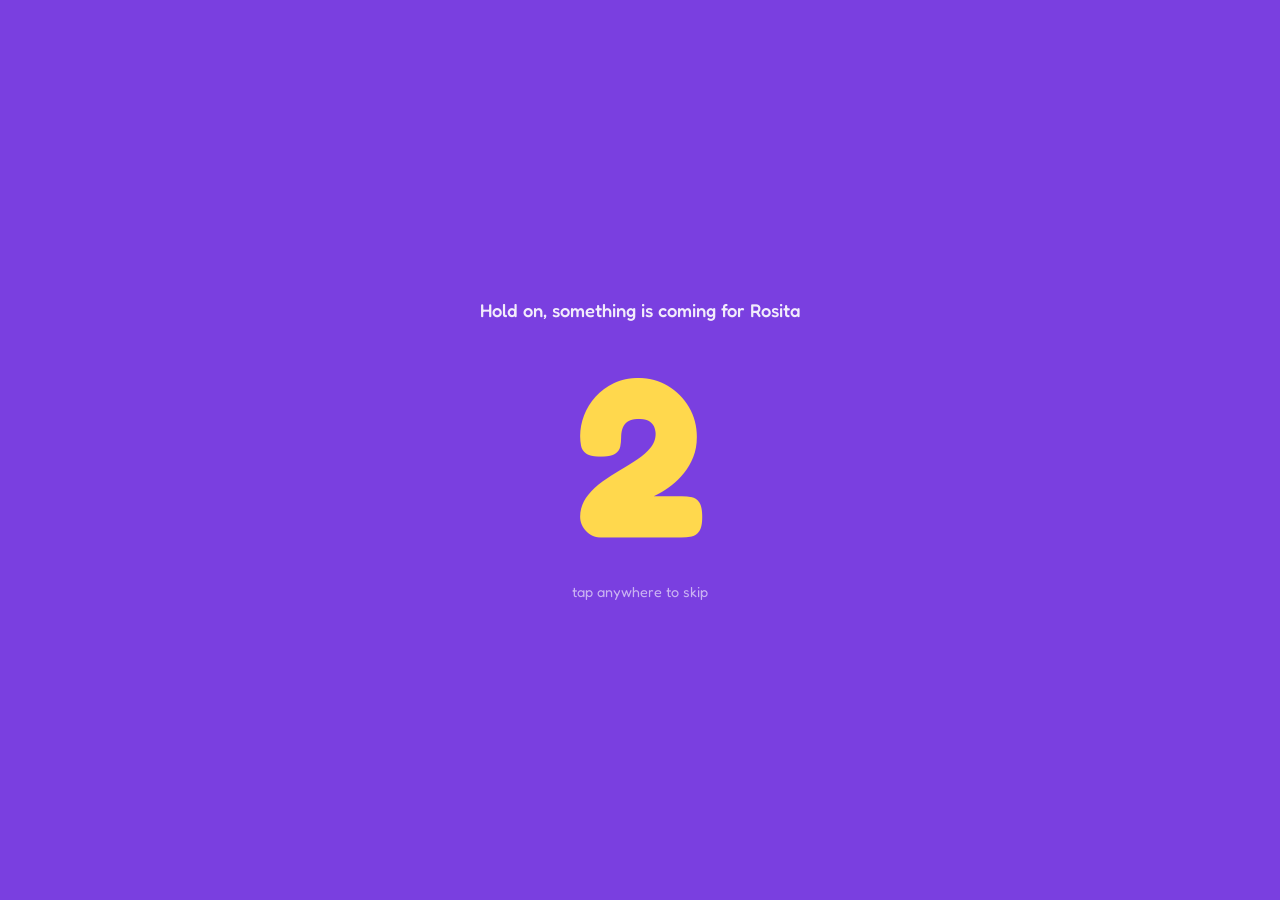
<file: index.html>
<!DOCTYPE html>
<html lang="en">
<head>
  <meta charset="UTF-8">
  <meta name="viewport" content="width=device-width, initial-scale=1">
  <title>Happy Birthday, Rosita 💜</title>
  <meta name="theme-color" content="#7a3fe0">
  <link rel="preconnect" href="https://fonts.googleapis.com">
  <link rel="preconnect" href="https://fonts.gstatic.com" crossorigin>
  <link href="https://fonts.googleapis.com/css2?family=Fredoka:wght@400;500;600;700&family=Patrick+Hand&display=swap" rel="stylesheet">
  <link rel="stylesheet" href="style.css">
</head>
<body class="locked">

  <!-- 3, 2, 1 -->
  <div id="countdown" role="status" aria-live="polite">
    <p class="cd-small">Hold on, something is coming for Rosita</p>
    <div id="cd-number">3</div>
    <p class="cd-skip">tap anywhere to skip</p>
  </div>

  <canvas id="confetti" aria-hidden="true"></canvas>
  <div class="float-layer" id="float-layer" aria-hidden="true"></div>

  <button id="tune" class="tune" type="button" aria-pressed="false">Play a tune ♫</button>

  <main>

    <!-- Cake -->
    <section class="scene hero" id="hero">
      <div class="hero-text" aria-live="polite">
        <h1 id="hero-title">Make a wish, Rosita</h1>
        <p id="hero-sub">Think of something good, then blow out the candles.</p>
      </div>

      <div class="cake lit" id="cake" aria-hidden="true">
        <div class="glow"></div>
        <div class="candles">
          <div class="candle"><span class="flame"></span></div>
          <div class="candle"><span class="flame"></span></div>
          <div class="candle"><span class="flame"></span></div>
        </div>
        <div class="tier tier-top"></div>
        <div class="tier tier-mid"></div>
        <div class="tier tier-bottom"></div>
        <div class="plate"></div>
      </div>

      <div class="hero-actions">
        <button id="blow" class="btn" type="button">Blow the candles</button>
        <button id="relight" class="btn-text" type="button" hidden>Light them again</button>
      </div>
    </section>

    <!-- Letter -->
    <section class="scene reveal" id="letter-section" hidden>
      <h2>A little letter for you</h2>
      <article class="paper">
        <div class="paper-text" id="letter"></div>
      </article>
    </section>

    <!-- Reasons -->
    <section class="scene reveal" id="reasons-section" hidden>
      <h2>Why you are my person</h2>
      <p class="hint">Tap a card to flip it</p>
      <div class="cards" id="cards"></div>
    </section>

    <!-- Photo -->
    <section class="scene reveal" id="photo-section" hidden>
      <h2>Us, forever</h2>
      <figure class="polaroid">
        <img id="photo" src="friends.jpg" alt="Two cartoon cats waving at each other with the words friends forever">
        <figcaption id="photo-caption"></figcaption>
      </figure>
    </section>

    <!-- Gift -->
    <section class="scene reveal" id="gift-section" hidden>
      <h2>One more thing</h2>
      <button class="gift" id="gift" type="button" aria-expanded="false" aria-controls="gift-note">
        <span class="gift-lid"></span>
        <span class="gift-box"></span>
        <span class="gift-label">Open it</span>
      </button>
      <div class="gift-container" id="gift-container">
        <p class="gift-note" id="gift-note" aria-live="polite"></p>
        <div class="video-card" id="video-card" hidden>
          <div class="video-wrapper">
            <iframe id="video-frame" src="" title="Birthday Gift Video" allow="autoplay; fullscreen" allowfullscreen></iframe>
          </div>
          <div class="video-actions">
            <a href="https://drive.google.com/file/d/1UjnPYfv5KL8cjs1rrig2ptfaoLPbMRCm/view?usp=sharing" target="_blank" rel="noopener noreferrer" class="btn btn-video">
              <span>Open & Watch Video 🎬</span>
            </a>
          </div>
        </div>
      </div>
    </section>

    <footer class="foot" id="foot" hidden>
      <p>Made with love, for Rosita 💜</p>
    </footer>

  </main>

  <script src="script.js"></script>
</body>
</html>
</file>
<file: style.css>
:root {
  --mint: #8ee6d8;
  --mint-deep: #5fcfc0;
  --ink: #2b1a66;
  --purple: #7a3fe0;
  --orange: #ff9a4d;
  --pink: #ff7eb6;
  --yellow: #ffd84d;
  --paper: #fffaf0;
  --font-display: 'Fredoka', 'Trebuchet MS', system-ui, sans-serif;
  --font-hand: 'Patrick Hand', 'Comic Sans MS', cursive;
}

* { margin: 0; padding: 0; box-sizing: border-box; }

html { scroll-behavior: smooth; }

body {
  font-family: var(--font-display);
  color: var(--ink);
  background:
    radial-gradient(circle at 15% 10%, rgba(255, 255, 255, .35) 0, transparent 40%),
    radial-gradient(circle at 85% 70%, rgba(255, 255, 255, .25) 0, transparent 45%),
    var(--mint);
  background-attachment: fixed;
  line-height: 1.5;
  -webkit-font-smoothing: antialiased;
}

body.locked { overflow: hidden; }

[hidden] { display: none !important; }

:focus-visible {
  outline: 3px solid var(--ink);
  outline-offset: 3px;
}

/* ---------- countdown ---------- */

#countdown {
  position: fixed;
  inset: 0;
  z-index: 100;
  display: flex;
  flex-direction: column;
  align-items: center;
  justify-content: center;
  gap: 1rem;
  background: var(--purple);
  color: #fff;
  text-align: center;
  padding: 1.5rem;
  transition: opacity .6s ease, visibility .6s ease;
  cursor: pointer;
}

#countdown.done { opacity: 0; visibility: hidden; }

.cd-small { font-size: 1.15rem; font-weight: 500; opacity: .9; }
.cd-skip { font-size: .9rem; opacity: .6; }

#cd-number {
  font-size: clamp(7rem, 32vw, 14rem);
  font-weight: 700;
  line-height: 1;
  color: var(--yellow);
}

#cd-number.pop { animation: pop .8s cubic-bezier(.2, 1.4, .4, 1); }

@keyframes pop {
  0% { transform: scale(.3); opacity: 0; }
  60% { transform: scale(1.15); opacity: 1; }
  100% { transform: scale(1); }
}

/* ---------- confetti + tune ---------- */

#confetti {
  position: fixed;
  inset: 0;
  width: 100%;
  height: 100%;
  pointer-events: none;
  z-index: 60;
}

.tune {
  position: fixed;
  top: .9rem;
  right: .9rem;
  z-index: 70;
  font: 500 .9rem var(--font-display);
  color: var(--ink);
  background: rgba(255, 255, 255, .85);
  border: 2px solid var(--ink);
  border-radius: 999px;
  padding: .45rem 1rem;
  cursor: pointer;
}

.tune[aria-pressed="true"] { background: var(--yellow); }

/* ---------- shared ---------- */

.scene {
  min-height: 100svh;
  display: flex;
  flex-direction: column;
  align-items: center;
  justify-content: center;
  text-align: center;
  padding: 5rem 1.25rem;
  gap: 1.5rem;
}

h1 {
  font-size: clamp(2.4rem, 9vw, 4.4rem);
  font-weight: 700;
  line-height: 1.05;
  letter-spacing: -.01em;
  color: var(--purple);
  text-shadow: 3px 3px 0 #fff;
}

h2 {
  font-size: clamp(1.8rem, 6vw, 2.8rem);
  font-weight: 700;
  line-height: 1.1;
  color: var(--purple);
  text-shadow: 2px 2px 0 #fff;
}

.hint { font-size: 1rem; opacity: .75; }

.btn {
  font: 600 1.15rem var(--font-display);
  color: #fff;
  background: var(--purple);
  border: none;
  border-radius: 999px;
  padding: .9rem 2.2rem;
  cursor: pointer;
  box-shadow: 0 5px 0 var(--ink);
  transition: transform .12s ease, box-shadow .12s ease;
}

.btn:hover { transform: translateY(-2px); box-shadow: 0 7px 0 var(--ink); }
.btn:active { transform: translateY(4px); box-shadow: 0 1px 0 var(--ink); }

.btn-text {
  font: 500 1rem var(--font-display);
  color: var(--ink);
  background: none;
  border: none;
  text-decoration: underline;
  text-underline-offset: 4px;
  cursor: pointer;
  padding: .5rem;
}

/* ---------- hero + cake ---------- */

.hero { gap: 2rem; }
.hero-text { max-width: 30rem; display: grid; gap: .8rem; }
.hero-text p { font-size: 1.15rem; }

.hero-actions { display: grid; justify-items: center; gap: .4rem; }

.cake {
  position: relative;
  width: 290px;
  height: 300px;
  cursor: pointer;
}

.glow {
  position: absolute;
  left: 50%;
  bottom: 190px;
  width: 280px;
  height: 220px;
  margin-left: -140px;
  background: radial-gradient(closest-side, rgba(255, 216, 77, .75), transparent);
  animation: glow 2.4s ease-in-out infinite;
  transition: opacity .8s ease;
}

.cake.out .glow { opacity: 0; animation: none; }

@keyframes glow {
  0%, 100% { transform: scale(1); }
  50% { transform: scale(1.08); }
}

.plate {
  position: absolute;
  left: 0;
  right: 0;
  bottom: 0;
  height: 22px;
  background: #fff;
  border: 3px solid var(--ink);
  border-radius: 50%;
}

.tier {
  position: absolute;
  left: 50%;
  border: 3px solid var(--ink);
  border-radius: 18px;
  overflow: hidden;
  transform: translateX(-50%);
}

.tier::before {
  content: "";
  position: absolute;
  top: 0;
  left: 0;
  right: 0;
  height: 16px;
  background: #fff;
}

.tier::after {
  content: "";
  position: absolute;
  top: 14px;
  left: 0;
  right: 0;
  height: 22px;
  background: radial-gradient(circle at 14px 0, #fff 13px, transparent 14px) 0 0 / 28px 22px repeat-x;
}

.tier-bottom { width: 250px; height: 92px; bottom: 10px; background: var(--purple); }
.tier-mid { width: 180px; height: 72px; bottom: 96px; background: var(--pink); }
.tier-top { width: 116px; height: 58px; bottom: 162px; background: var(--orange); }

.candles {
  position: absolute;
  left: 50%;
  bottom: 216px;
  display: flex;
  gap: 22px;
  transform: translateX(-50%);
  z-index: 2;
}

.candle {
  position: relative;
  width: 10px;
  height: 36px;
  border: 2px solid var(--ink);
  border-radius: 3px;
  background: repeating-linear-gradient(-45deg, #fff 0 6px, var(--yellow) 6px 12px);
}

.flame {
  position: absolute;
  left: 50%;
  bottom: 100%;
  width: 14px;
  height: 22px;
  margin: 0 0 3px -7px;
  background: radial-gradient(circle at 50% 70%, #fff6c2 0, var(--yellow) 35%, var(--orange) 80%);
  border-radius: 50% 50% 50% 50% / 62% 62% 38% 38%;
  transform-origin: 50% 100%;
  animation: flicker .5s ease-in-out infinite alternate;
  transition: opacity .25s ease, transform .25s ease;
}

.candle:nth-child(2) .flame { animation-delay: .15s; }
.candle:nth-child(3) .flame { animation-delay: .3s; }

@keyframes flicker {
  from { transform: scale(1, 1) rotate(-3deg); }
  to { transform: scale(.9, 1.1) rotate(3deg); }
}

.cake.out .flame { opacity: 0; transform: scale(.2); animation: none; }

.candle::after {
  content: "";
  position: absolute;
  left: 50%;
  bottom: 100%;
  width: 8px;
  height: 8px;
  margin-left: -4px;
  border-radius: 50%;
  background: rgba(90, 90, 110, .55);
  opacity: 0;
}

.cake.out .candle::after { animation: smoke 1.6s ease-out forwards; }

@keyframes smoke {
  0% { opacity: .7; transform: translateY(0) scale(.6); }
  100% { opacity: 0; transform: translateY(-70px) scale(2.6); }
}

/* ---------- letter ---------- */

.paper {
  width: min(100%, 36rem);
  background: var(--paper);
  border-radius: 6px;
  padding: 2rem 1.6rem 1.6rem;
  box-shadow: 0 10px 0 rgba(43, 26, 102, .15), 0 0 0 3px var(--ink);
  transform: rotate(-1deg);
  text-align: left;
}

.paper-text {
  font-family: var(--font-hand);
  font-size: 1.3rem;
  line-height: 2.3rem;
  background-image: linear-gradient(transparent calc(100% - 1px), #e4d6b8 0);
  background-size: 100% 2.3rem;
}

.paper-text p { margin-bottom: 2.3rem; }
.paper-text p:last-child { margin-bottom: 0; }
.paper-text .sign { text-align: right; color: var(--purple); font-size: 1.5rem; }

/* ---------- flip cards ---------- */

.cards {
  width: min(100%, 48rem);
  display: grid;
  grid-template-columns: repeat(auto-fit, minmax(9.5rem, 1fr));
  gap: 1rem;
}

.card {
  perspective: 800px;
  background: none;
  border: none;
  height: 11rem;
  font: inherit;
  color: inherit;
  cursor: pointer;
}

.card-inner {
  position: relative;
  width: 100%;
  height: 100%;
  transform-style: preserve-3d;
  transition: transform .6s cubic-bezier(.3, 1.3, .5, 1);
}

.card.flipped .card-inner { transform: rotateY(180deg); }

.face {
  position: absolute;
  inset: 0;
  display: flex;
  align-items: center;
  justify-content: center;
  padding: 1rem;
  border: 3px solid var(--ink);
  border-radius: 20px;
  backface-visibility: hidden;
  -webkit-backface-visibility: hidden;
}

.front { font-size: 1.35rem; font-weight: 600; color: #fff; }
.back { transform: rotateY(180deg); background: var(--paper); font-size: 1rem; line-height: 1.35; font-weight: 500; }

.card:nth-child(4n + 1) .front { background: var(--purple); }
.card:nth-child(4n + 2) .front { background: var(--orange); }
.card:nth-child(4n + 3) .front { background: var(--pink); }
.card:nth-child(4n + 4) .front { background: var(--ink); }

/* ---------- photo ---------- */

.polaroid {
  background: #fff;
  padding: .9rem .9rem 1rem;
  border: 3px solid var(--ink);
  border-radius: 8px;
  transform: rotate(3deg);
  max-width: 17rem;
  box-shadow: 0 10px 0 rgba(43, 26, 102, .15);
}

.polaroid img { display: block; width: 100%; height: auto; border-radius: 4px; }

.polaroid figcaption {
  margin-top: .7rem;
  font-family: var(--font-hand);
  font-size: 1.3rem;
}

/* ---------- gift ---------- */

.gift {
  position: relative;
  width: 160px;
  height: 170px;
  background: none;
  border: none;
  font: inherit;
  color: inherit;
  cursor: pointer;
}

.gift-box,
.gift-lid {
  position: absolute;
  left: 50%;
  border: 3px solid var(--ink);
  transform: translateX(-50%);
  background:
    linear-gradient(90deg, transparent 42%, var(--yellow) 42% 58%, transparent 58%),
    var(--purple);
}

.gift-box { bottom: 28px; width: 130px; height: 90px; border-radius: 0 0 14px 14px; }

.gift-lid {
  bottom: 114px;
  width: 150px;
  height: 36px;
  border-radius: 10px;
  z-index: 2;
  background:
    linear-gradient(90deg, transparent 42%, var(--yellow) 42% 58%, transparent 58%),
    var(--pink);
  transition: transform .6s cubic-bezier(.3, 1.5, .5, 1);
}

.gift-lid::before {
  content: "";
  position: absolute;
  left: 50%;
  bottom: 100%;
  width: 44px;
  height: 26px;
  margin-left: -22px;
  border: 3px solid var(--ink);
  border-bottom: none;
  border-radius: 24px 24px 0 0;
  background: var(--yellow);
}

.gift-label {
  position: absolute;
  left: 0;
  right: 0;
  bottom: 0;
  font-size: 1.1rem;
  font-weight: 600;
}

.gift:not(.open) { animation: wiggle 2.8s ease-in-out infinite; }

@keyframes wiggle {
  0%, 82%, 100% { transform: rotate(0); }
  86% { transform: rotate(-5deg); }
  90% { transform: rotate(5deg); }
  94% { transform: rotate(-3deg); }
}

.gift.open .gift-lid { transform: translate(-50%, -46px) rotate(-14deg); }

.gift-note {
  max-width: 26rem;
  min-height: 4.5rem;
  font-size: 1.3rem;
  font-weight: 500;
  opacity: 0;
  transform: translateY(10px);
  transition: opacity .6s ease .3s, transform .6s ease .3s;
}

.gift-note.show { opacity: 1; transform: none; }

.foot { text-align: center; padding: 2rem 1rem 3rem; font-size: .95rem; opacity: .75; }

/* ---------- reveal on scroll ---------- */

.reveal .paper,
.reveal .cards,
.reveal .polaroid {
  opacity: 0;
  transition: opacity .7s ease;
}

.reveal.seen .paper,
.reveal.seen .cards,
.reveal.seen .polaroid { opacity: 1; }

/* ---------- small screens + motion ---------- */

@media (max-width: 420px) {
  .cake { transform: scale(.88); transform-origin: 50% 100%; }
  .paper-text { font-size: 1.2rem; }
}

@media (prefers-reduced-motion: reduce) {
  html { scroll-behavior: auto; }
  *, *::before, *::after {
    animation: none !important;
    transition-duration: .01ms !important;
  }
}

/* ---------- final polish ---------- */

body {
  overflow-x: hidden;
  background:
    radial-gradient(circle at 12% 15%, rgba(255,255,255,.55) 0 2px, transparent 3px),
    radial-gradient(circle at 88% 24%, rgba(255,255,255,.42) 0 3px, transparent 4px),
    linear-gradient(160deg, #9af0e0 0%, #8ee6d8 42%, #b9efe7 100%);
  background-size: 42px 42px, 68px 68px, auto;
}

main { position: relative; z-index: 2; }

.scene {
  position: relative;
  isolation: isolate;
}

.scene::after {
  content: "♡";
  position: absolute;
  right: clamp(1rem, 6vw, 5rem);
  bottom: 1.5rem;
  font-size: clamp(1.5rem, 5vw, 3rem);
  color: rgba(122, 63, 224, .16);
  transform: rotate(12deg);
  pointer-events: none;
}

.hero::before {
  content: "Happy Birthday";
  position: absolute;
  top: 8%;
  left: 50%;
  transform: translateX(-50%) rotate(-4deg);
  font-family: var(--font-hand);
  font-size: clamp(1.1rem, 4vw, 1.8rem);
  color: rgba(43, 26, 102, .45);
  letter-spacing: .08em;
  white-space: nowrap;
}

.hero-text {
  padding: 1.1rem 1.4rem;
  border-radius: 24px;
  background: rgba(255,255,255,.24);
  backdrop-filter: blur(4px);
}

.hero-text p { color: rgba(43, 26, 102, .86); }

.cake {
  filter: drop-shadow(0 18px 18px rgba(43,26,102,.12));
  transition: transform .25s ease;
}
.cake:hover { transform: translateY(-4px) scale(1.015); }

.btn {
  position: relative;
  overflow: hidden;
  background: linear-gradient(135deg, #7a3fe0, #9855f0);
}
.btn::after {
  content: "";
  position: absolute;
  inset: 0;
  background: linear-gradient(110deg, transparent 25%, rgba(255,255,255,.32) 45%, transparent 65%);
  transform: translateX(-120%);
  transition: transform .55s ease;
}
.btn:hover::after { transform: translateX(120%); }

.paper {
  position: relative;
  border-radius: 14px;
  background:
    linear-gradient(rgba(255,250,240,.95), rgba(255,250,240,.95)),
    var(--paper);
  box-shadow: 0 14px 0 rgba(43, 26, 102, .12), 0 0 0 3px var(--ink), 0 22px 55px rgba(43,26,102,.12);
}
.paper::before {
  content: "💌";
  position: absolute;
  top: -1.1rem;
  right: 1.2rem;
  font-size: 2rem;
  transform: rotate(10deg);
}
.signature-heart { font-size: 1.35em; }

.cards { gap: 1.2rem; }
.card { height: 12rem; }
.face {
  box-shadow: 0 9px 0 rgba(43,26,102,.13);
  overflow: hidden;
}
.front {
  flex-direction: column;
  gap: .55rem;
  font-size: 1.25rem;
}
.card-icon { font-size: 2rem; filter: drop-shadow(0 2px 0 rgba(43,26,102,.2)); }
.back { padding: 1.2rem; }

.polaroid {
  max-width: 21rem;
  padding: 1rem 1rem 1.2rem;
  box-shadow: 0 14px 0 rgba(43, 26, 102, .13), 0 24px 50px rgba(43,26,102,.13);
}
.polaroid img { aspect-ratio: 1 / 1; object-fit: cover; }
.polaroid figcaption { color: var(--purple); }

#gift-section {
  min-height: 92svh;
}
.gift {
  filter: drop-shadow(0 12px 10px rgba(43,26,102,.15));
}
.gift-note {
  background: rgba(255,255,255,.5);
  border: 2px dashed rgba(43,26,102,.45);
  border-radius: 20px;
  padding: 1rem 1.2rem;
  margin-top: 1rem;
}

.gift-container {
  display: flex;
  flex-direction: column;
  align-items: center;
  width: 100%;
}

.video-card {
  width: min(100%, 34rem);
  margin-top: 1.5rem;
  background: #ffffff;
  border: 3px solid var(--ink);
  border-radius: 20px;
  padding: 1.1rem;
  box-shadow: 0 12px 0 rgba(43, 26, 102, .14), 0 20px 40px rgba(43, 26, 102, .12);
  display: flex;
  flex-direction: column;
  gap: 1.1rem;
  align-items: center;
  animation: pop .6s cubic-bezier(.2, 1.4, .4, 1);
}

.video-wrapper {
  position: relative;
  width: 100%;
  aspect-ratio: 16 / 9;
  border-radius: 12px;
  overflow: hidden;
  border: 2px solid var(--ink);
  background: #1a1038;
}

.video-wrapper iframe {
  width: 100%;
  height: 100%;
  border: none;
  display: block;
}

.video-actions {
  display: flex;
  justify-content: center;
  width: 100%;
}

.btn-video {
  display: inline-flex;
  align-items: center;
  justify-content: center;
  gap: 0.5rem;
  text-decoration: none;
  font-size: 1.05rem;
  padding: 0.85rem 1.8rem;
  background: linear-gradient(135deg, var(--purple), #9855f0);
  color: #ffffff;
}

.foot {
  position: relative;
  z-index: 3;
  font-family: var(--font-hand);
  font-size: 1.15rem;
}

.float-layer {
  position: fixed;
  inset: 0;
  overflow: hidden;
  pointer-events: none;
  z-index: 1;
}
.float-heart {
  position: absolute;
  bottom: -3rem;
  color: rgba(122,63,224,.18);
  animation: floatUp linear infinite;
}
@keyframes floatUp {
  from { transform: translateY(0) rotate(0deg); opacity: 0; }
  10% { opacity: 1; }
  90% { opacity: .8; }
  to { transform: translateY(-115vh) rotate(300deg); opacity: 0; }
}

.reveal .paper,
.reveal .cards,
.reveal .polaroid,
.reveal .gift,
.reveal .gift-note,
.reveal .video-card {
  opacity: 0;
  transform: translateY(28px) scale(.985);
  transition: opacity .8s ease, transform .8s cubic-bezier(.2,.8,.2,1);
}
.reveal.seen .paper,
.reveal.seen .cards,
.reveal.seen .polaroid,
.reveal.seen .gift,
.reveal.seen .gift-note.show,
.reveal.seen .video-card:not([hidden]) {
  opacity: 1;
  transform: none;
}

@media (max-width: 620px) {
  .scene { padding: 4.5rem 1rem; }
  .hero { padding-top: 6rem; }
  .cards { grid-template-columns: 1fr 1fr; }
  .card { height: 10.8rem; }
  .front { font-size: 1.05rem; }
  .back { font-size: .92rem; }
  .tune { top: .65rem; right: .65rem; padding: .4rem .8rem; }
}

@media (max-width: 390px) {
  .cards { grid-template-columns: 1fr; }
  .card { height: 9.5rem; }
}
</file>
